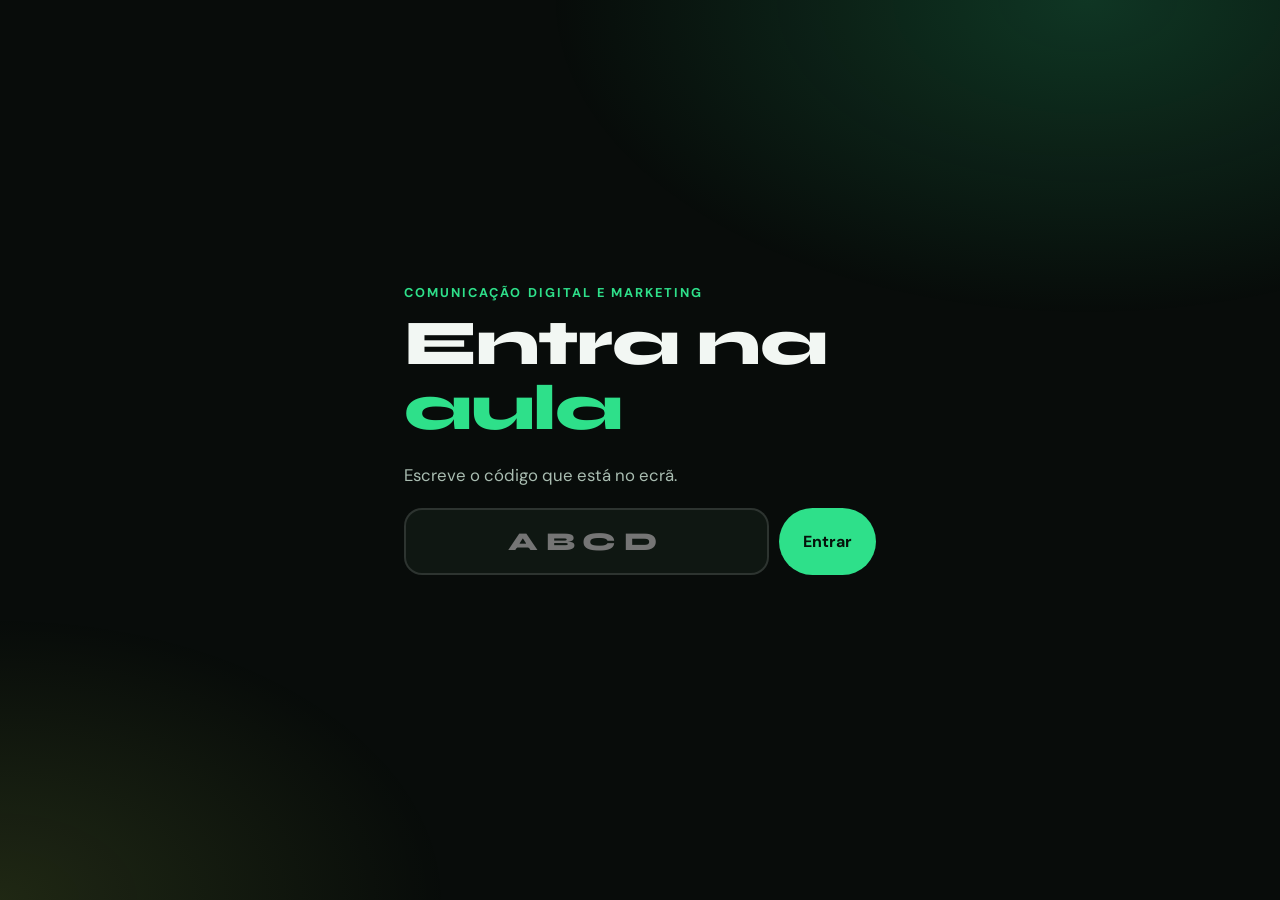
<file: index.html>
<!doctype html>
<html lang="pt-PT"><head><meta charset="utf-8">
<meta name="viewport" content="width=device-width,initial-scale=1,viewport-fit=cover">
<title>Aula · Comunicação Digital e Marketing</title>
<meta name="theme-color" content="#080C0A">
<link rel="preconnect" href="https://fonts.googleapis.com"><link rel="preconnect" href="https://fonts.gstatic.com" crossorigin>
<link href="https://fonts.googleapis.com/css2?family=DM+Sans:wght@400;500;700&family=Syne:wght@700;800&display=swap" rel="stylesheet">
<link rel="stylesheet" href="app.css">
</head><body>
<div class="glow"></div>
<div class="land">
 <div class="rise"><p class="sub" style="text-transform:uppercase;letter-spacing:.16em;font-weight:700;font-size:.8rem;color:var(--coral)">Comunicação Digital e Marketing</p>
 <h1 style="margin-top:10px">Entra na <em>aula</em></h1></div>
 <p class="rise" style="animation-delay:.1s">Escreve o código que está no ecrã.</p>
 <form class="codein rise" style="animation-delay:.2s" id="f"><input id="c" maxlength="4" placeholder="ABCD" autocomplete="off" autocapitalize="characters" inputmode="text"><button class="btn" type="submit">Entrar</button></form>
 <div class="err" id="er"></div>
</div>
<script>
const f=document.getElementById('f'),c=document.getElementById('c');
f.onsubmit=e=>{e.preventDefault();const v=c.value.toUpperCase().replace(/[^A-Z0-9]/g,'');if(v.length<4){document.getElementById('er').textContent='O código tem 4 letras.';return}location.href='jogar.html?c='+v};
</script>
</body></html>
</file>
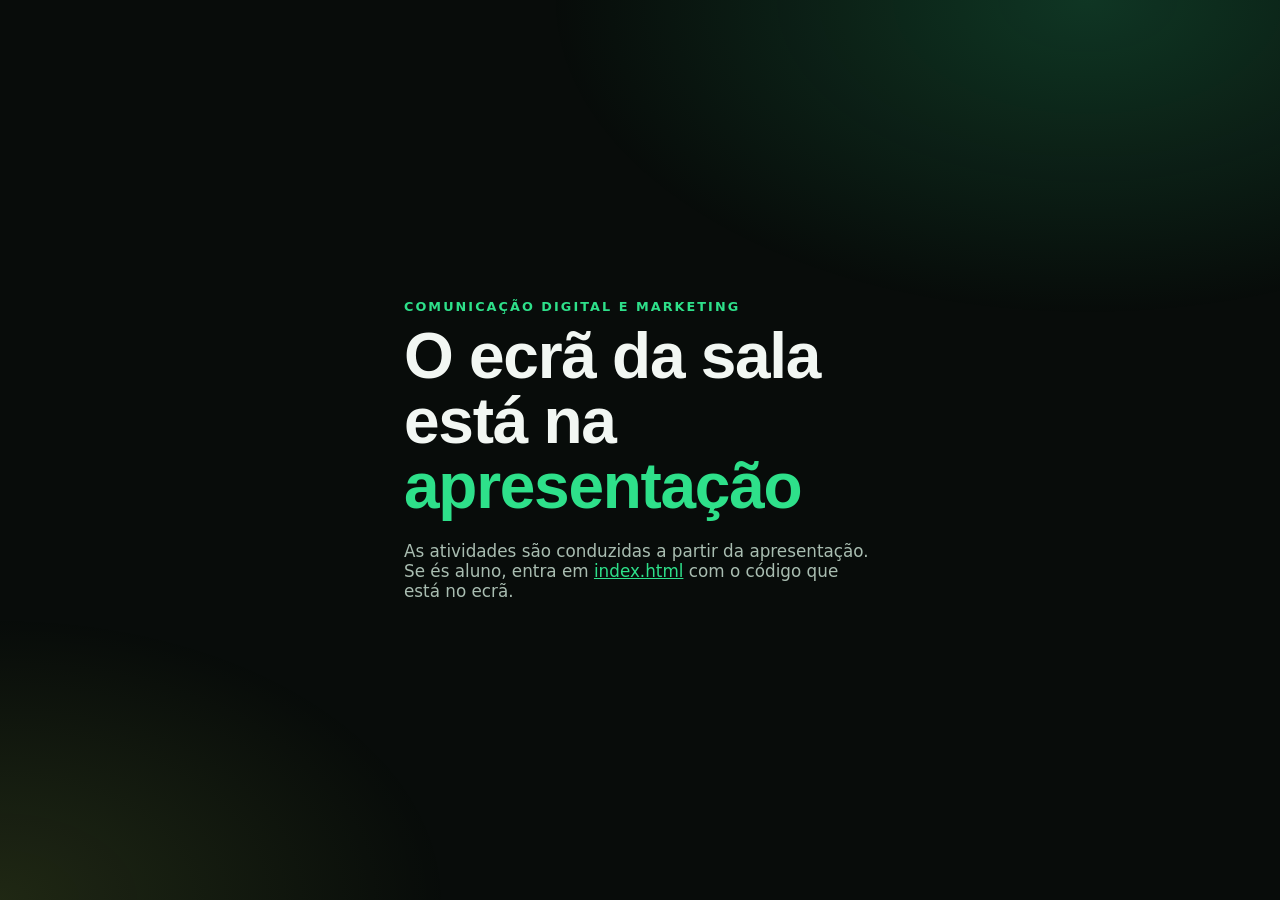
<file: ecra.html>
<!doctype html>
<html lang="pt-PT"><head><meta charset="utf-8">
<meta name="viewport" content="width=device-width,initial-scale=1">
<title>Aula · Ecrã</title>
<meta name="theme-color" content="#080C0A">
<link rel="stylesheet" href="app.css">
</head><body>
<div class="glow"></div>
<div class="land">
 <div class="rise"><p class="sub" style="text-transform:uppercase;letter-spacing:.16em;font-weight:700;font-size:.8rem;color:var(--coral)">Comunicação Digital e Marketing</p>
 <h1 style="margin-top:10px">O ecrã da sala está na <em>apresentação</em></h1></div>
 <p class="rise" style="animation-delay:.1s">As atividades são conduzidas a partir da apresentação. Se és aluno, entra em <a href="index.html" style="color:var(--coral)">index.html</a> com o código que está no ecrã.</p>
</div>
</body></html>
</file>
<file: app.css>
:root{--bg:#080C0A;--bg2:#0F1712;--bg3:#18241D;--ink:#F2F7F3;--mut:#A9BDB1;--coral:#2EE08A;--violet:#A8F0C8;--amber:#C8F560;--mint:#7BE8B0;--pink:#5FD4C4;--line:rgba(242,247,243,.13);--r:22px}
*{box-sizing:border-box;margin:0;padding:0;-webkit-tap-highlight-color:transparent}
html,body{height:100%}
body{background:var(--bg);color:var(--ink);font-family:'DM Sans',system-ui,sans-serif;overflow-x:hidden}
h1,h2,h3,.disp{font-family:'Syne','DM Sans',sans-serif;font-weight:800;letter-spacing:-.02em;line-height:1.02}
button{font:inherit;color:inherit;cursor:pointer;border:0;background:none}
input,textarea{font:inherit;color:inherit}
.glow{position:fixed;inset:0;pointer-events:none;background:radial-gradient(60% 50% at 85% 0%,rgba(46,224,138,.20),transparent 70%),radial-gradient(50% 45% at 0% 100%,rgba(200,245,96,.12),transparent 70%);z-index:0}
.btn{display:inline-flex;align-items:center;justify-content:center;gap:.5em;padding:.9em 1.5em;border-radius:999px;background:var(--coral);color:#06120B;font-weight:700;transition:transform .15s,filter .15s}
.btn:active{transform:scale(.96)}
.btn.ghost{background:var(--bg3);color:var(--ink);border:1px solid var(--line)}
.btn[disabled]{opacity:.4;pointer-events:none}
.chip{display:inline-flex;align-items:center;gap:.4em;padding:.35em .8em;border-radius:999px;font-size:.85em;font-weight:600;background:var(--bg3);border:1px solid var(--line);color:var(--mut)}
.chip.ok{background:rgba(46,224,138,.16);border-color:rgba(46,224,138,.5);color:var(--mint)}
.chip.no{opacity:.75}
@keyframes pop{0%{transform:scale(.6);opacity:0}70%{transform:scale(1.06)}100%{transform:scale(1);opacity:1}}
@keyframes rise{from{transform:translateY(24px);opacity:0}to{transform:none;opacity:1}}
@keyframes pulse{0%,100%{opacity:1}50%{opacity:.45}}
.pop{animation:pop .45s cubic-bezier(.2,1.4,.4,1) both}
.rise{animation:rise .5s cubic-bezier(.2,.8,.2,1) both}

/* ---------- Landing ---------- */
.land{position:relative;z-index:1;min-height:100%;display:flex;flex-direction:column;justify-content:center;padding:32px 24px;max-width:520px;margin:0 auto;gap:22px}
.land h1{font-size:clamp(38px,11vw,64px)}
.land h1 em{font-style:normal;color:var(--coral)}
.land p{color:var(--mut);font-size:1.05rem}
.codein{display:flex;gap:10px}
.codein input{flex:1;min-width:0;background:var(--bg2);border:2px solid var(--line);border-radius:18px;padding:16px 18px;font-size:1.6rem;font-family:'Syne';font-weight:800;letter-spacing:.3em;text-transform:uppercase;text-align:center;outline:none}
.codein input:focus{border-color:var(--violet)}
.land a.t{color:var(--mut);font-size:.9rem;text-decoration:underline}

/* ---------- Telemóvel ---------- */
.ph{position:relative;z-index:1;min-height:100dvh;display:flex;flex-direction:column;max-width:560px;margin:0 auto}
.ph-top{display:flex;align-items:center;justify-content:space-between;gap:10px;padding:14px 18px;border-bottom:1px solid var(--line);background:rgba(14,13,20,.85);backdrop-filter:blur(8px);position:sticky;top:0;z-index:5}
.ph-top .who{display:flex;align-items:center;gap:10px;font-weight:700;min-width:0}
.ph-top .who span.n{overflow:hidden;text-overflow:ellipsis;white-space:nowrap}
.dot{width:14px;height:14px;border-radius:50%;flex:none}
.ph-top .sc{font-family:'Syne';font-weight:800;color:var(--amber)}
.ph-top .conn{width:8px;height:8px;border-radius:50%;background:var(--mint)}
.ph-top .conn.off{background:#E8735A;animation:pulse 1s infinite}
.ph-main{flex:1;padding:22px 18px 40px;display:flex;flex-direction:column;gap:18px}
.ph h2{font-size:clamp(26px,7.5vw,38px)}
.ph .sub{color:var(--mut)}
.card{background:var(--bg2);border:1px solid var(--line);border-radius:var(--r);padding:18px}
.center{display:flex;flex-direction:column;align-items:center;justify-content:center;text-align:center;gap:14px;flex:1}
.bigdot{width:84px;height:84px;border-radius:50%;animation:pulse 1.6s infinite}
.join{display:flex;flex-direction:column;gap:14px;margin-top:20px}
.join input{background:var(--bg2);border:2px solid var(--line);border-radius:18px;padding:16px 18px;font-size:1.2rem;outline:none}
.join input:focus{border-color:var(--violet)}
.err{color:#FF8A70;font-weight:600;min-height:1.2em}
.opts{display:grid;grid-template-columns:1fr 1fr;gap:12px}
.opt{border-radius:20px;padding:18px 14px;min-height:112px;font-weight:700;font-size:1.02rem;text-align:left;display:flex;align-items:flex-end;color:#06120B;transition:transform .12s,opacity .2s,filter .2s}
.opt:active{transform:scale(.96)}
.opt.c0{background:var(--coral)}.opt.c1{background:var(--violet)}.opt.c2{background:var(--amber)}.opt.c3{background:var(--mint)}
.opt.dim{opacity:.28;pointer-events:none}.opt.sel{outline:4px solid #fff;outline-offset:2px}
.tbar{height:8px;border-radius:99px;background:var(--bg3);overflow:hidden}
.tbar i{display:block;height:100%;background:linear-gradient(90deg,var(--coral),var(--amber));transform-origin:left}
.verdict{border-radius:var(--r);padding:22px;text-align:center}
.verdict.ok{background:rgba(46,224,138,.16);border:1px solid rgba(46,224,138,.5)}
.verdict.no{background:rgba(255,107,74,.14);border:1px solid rgba(255,107,74,.5)}
.verdict b{font-family:'Syne';font-size:2rem;display:block}
.brief{display:grid;gap:10px}
.brief .row{display:flex;flex-direction:column;gap:2px;padding:14px 16px;border-radius:18px;background:var(--bg3);border-left:6px solid var(--c)}
.brief .row small{color:var(--mut);text-transform:uppercase;letter-spacing:.12em;font-size:.7rem;font-weight:700}
.brief .row span{font-family:'Syne';font-weight:700;font-size:1.25rem}
textarea.ta{width:100%;min-height:130px;background:var(--bg2);border:2px solid var(--line);border-radius:18px;padding:14px 16px;font-size:1.05rem;resize:none;outline:none}
textarea.ta:focus{border-color:var(--violet)}
.chips{display:flex;flex-wrap:wrap;gap:8px}
/* arrastar */
.sortl{display:flex;flex-direction:column;gap:8px;touch-action:pan-y}
.si{display:flex;align-items:center;gap:12px;background:var(--bg2);border:1px solid var(--line);border-radius:16px;padding:12px 14px;font-size:.96rem;line-height:1.3;position:relative;user-select:none;-webkit-user-select:none}
.si .h{touch-action:none;cursor:grab;padding:8px 6px;color:var(--mut);font-size:1.2rem;line-height:1;letter-spacing:-.15em}
.si.drag{position:fixed;z-index:50;box-shadow:0 18px 40px rgba(0,0,0,.5);border-color:var(--violet);pointer-events:none;background:var(--bg3)}
.si.ph0{opacity:.25}
.dcard{touch-action:none;user-select:none;-webkit-user-select:none;background:var(--bg3);border:2px solid var(--violet);border-radius:22px;padding:26px 18px;text-align:center;font-family:'Syne';font-weight:700;font-size:1.35rem;line-height:1.15;cursor:grab;position:relative;z-index:10}
.dcard.drag{position:fixed;z-index:60;width:min(80vw,320px);pointer-events:none;box-shadow:0 20px 40px rgba(0,0,0,.5)}
.bks{display:grid;grid-template-columns:repeat(3,1fr);gap:10px}
.bk{border-radius:20px;padding:22px 6px;text-align:center;font-family:'Syne';font-weight:800;font-size:1.05rem;color:#06120B;border:3px solid transparent;transition:transform .12s,border-color .12s}
.bk.hov{transform:scale(1.07);border-color:#fff}
.prog{color:var(--mut);font-weight:600;text-align:center}
.vote{display:block;width:100%;text-align:left;background:var(--bg2);border:2px solid var(--line);border-radius:18px;padding:16px;font-size:1.05rem;line-height:1.35}
.vote.sel{border-color:var(--mint);background:rgba(46,224,138,.12)}
.vote small{display:block;color:var(--mut);margin-top:6px}

/* ---------- Ecrã (projetor) ---------- */
.stage{position:relative;z-index:1;height:100vh;display:flex;flex-direction:column;overflow:hidden}
.s-top{display:flex;align-items:center;justify-content:space-between;padding:1.6vh 3vw;gap:2vw;flex:none}
.brand{font-family:'Syne';font-weight:800;font-size:1.8vh;letter-spacing:.14em;text-transform:uppercase;color:var(--mut)}
.join-pill{display:flex;align-items:center;gap:1.2vw;background:var(--bg2);border:1px solid var(--line);border-radius:999px;padding:.9vh 1.6vw;font-size:2vh}
.join-pill b{font-family:'Syne';font-size:3vh;letter-spacing:.14em;color:var(--amber)}
.join-pill span{color:var(--mut)}
.s-body{flex:1;min-height:0;padding:1vh 4vw 2vh;display:flex;flex-direction:column;position:relative}
.s-bar{flex:none;display:flex;align-items:center;gap:1vw;padding:1.4vh 2vw;background:rgba(8,12,10,.92);border-top:1px solid var(--line);overflow-x:auto}
.s-bar .nav{display:flex;gap:.6vw;flex:1;overflow-x:auto;scrollbar-width:none}
.s-bar .nav::-webkit-scrollbar{display:none}
.nv{white-space:nowrap;padding:1vh 1.2vw;border-radius:999px;font-size:1.9vh;font-weight:600;color:var(--mut);background:var(--bg3);border:1px solid var(--line)}
.nv.on{background:var(--violet);color:#06120B;border-color:var(--violet)}
.s-bar .btn{font-size:2.2vh;flex:none}
.eyebrow{font-family:'Syne';font-weight:700;letter-spacing:.18em;text-transform:uppercase;font-size:2vh;color:var(--coral)}
.s-body h1{font-size:6.4vh;max-width:75vw}
.s-body h2{font-size:5vh}
.lobby{flex:1;display:grid;grid-template-columns:1fr 1.25fr;gap:4vw;align-items:center;min-height:0}
.lobby .qr{background:#fff;border-radius:3vh;padding:2vh;aspect-ratio:1;max-height:56vh;justify-self:center;width:min(100%,56vh)}
.lobby .qr svg{width:100%;height:100%;display:block}
.codebig{font-family:'Syne';font-weight:800;font-size:11vh;letter-spacing:.12em;color:var(--amber);line-height:1}
.plist{display:flex;flex-wrap:wrap;gap:1.2vh 1vw;align-content:flex-start;max-height:36vh;overflow:hidden}
.pl{display:flex;align-items:center;gap:.7vw;background:var(--bg2);border:1px solid var(--line);border-radius:999px;padding:.8vh 1.3vw .8vh .9vw;font-size:2.4vh;font-weight:600}
.pl i{width:1.6vh;height:1.6vh;border-radius:50%;display:block}
.qbig{font-family:'Syne';font-weight:800;font-size:5.4vh;line-height:1.1;max-width:78vw;margin-bottom:3vh}
.qgrid{display:grid;grid-template-columns:1fr 1fr;gap:1.6vh 1.6vw;margin-top:2vh}
.qo{border-radius:2.4vh;padding:3vh 2vw;font-size:3.2vh;font-weight:700;color:#06120B;display:flex;justify-content:space-between;align-items:center;gap:1vw;position:relative;overflow:hidden;transition:opacity .4s,transform .4s}
.qo.c0{background:var(--coral)}.qo.c1{background:var(--violet)}.qo.c2{background:var(--amber)}.qo.c3{background:var(--mint)}
.qo.dim{opacity:.2}.qo.right{transform:scale(1.03);box-shadow:0 0 0 .6vh #fff}
.qo .cnt{font-family:'Syne';font-size:3.6vh;font-weight:800}
.tl{height:1.2vh;background:var(--bg3);border-radius:99px;overflow:hidden;margin:0 0 3vh}
.tl i{display:block;height:100%;background:linear-gradient(90deg,var(--coral),var(--amber));width:100%}
.meta{display:flex;gap:2vw;align-items:center;margin-bottom:2vh;font-size:2.4vh;color:var(--mut)}
.why{font-size:2.6vh;color:var(--ink);background:var(--bg2);border-left:.8vh solid var(--mint);border-radius:2vh;padding:2vh 2vw;margin-top:2vh;max-width:80vw}
.board{display:flex;flex-direction:column;gap:1.2vh;max-width:62vw}
.brow{display:grid;grid-template-columns:3.4vw 1fr 8vw;align-items:center;gap:1.4vw;font-size:3vh;font-weight:700}
.brow .rk{font-family:'Syne';color:var(--mut);font-size:3.4vh}
.brow .bar{position:relative;height:5.4vh;border-radius:1.6vh;background:var(--bg2);overflow:hidden}
.brow .bar i{position:absolute;inset:0 auto 0 0;border-radius:1.6vh;transition:width 1s cubic-bezier(.2,.8,.2,1)}
.brow .bar b{position:absolute;left:1.2vw;top:50%;transform:translateY(-50%);color:#06120B;mix-blend-mode:normal;white-space:nowrap}
.brow .pt{font-family:'Syne';text-align:right;color:var(--amber)}
.rankov{position:absolute;inset:0;background:#0E0D14;z-index:20;padding:5vh 5vw;display:flex;flex-direction:column;gap:3vh}
.tiles{display:grid;grid-template-columns:repeat(auto-fill,minmax(26vw,1fr));gap:1.6vh 1.4vw;align-content:start;overflow:auto;padding:.5vh}
.tile{background:var(--bg2);border:1px solid var(--line);border-radius:2.2vh;padding:2vh 1.4vw;display:flex;flex-direction:column;gap:1.2vh;font-size:2.4vh;line-height:1.25}
.tile .nm{display:flex;align-items:center;gap:.7vw;font-weight:700;color:var(--mut);font-size:2vh}
.tile .tx{font-size:2.5vh}
.tile.win{border-color:var(--amber);box-shadow:0 0 0 .5vh rgba(255,176,46,.3)}
.tile .chip{font-size:1.7vh}
.tile .vb{height:1vh;border-radius:9px;background:var(--bg3);overflow:hidden}
.tile .vb i{display:block;height:100%;background:var(--mint);transition:width .8s}
.cloud{flex:1;display:flex;flex-wrap:wrap;align-content:center;justify-content:center;gap:1vh 2vw;padding:2vh}
.cloud span{font-family:'Syne';font-weight:800;line-height:1;transition:font-size .5s;animation:pop .5s both}
.briefs{display:grid;grid-template-columns:repeat(auto-fill,minmax(27vw,1fr));gap:1.6vh 1.4vw;overflow:auto;align-content:start}
.bcard{background:var(--bg2);border:1px solid var(--line);border-radius:2.4vh;padding:2vh 1.4vw;display:flex;flex-direction:column;gap:.8vh}
.bcard .nm{font-weight:700;display:flex;gap:.7vw;align-items:center;color:var(--mut);font-size:2vh}
.bcard .m{font-family:'Syne';font-weight:800;font-size:3.2vh}
.bcard .l{font-size:2.2vh;color:var(--ink)}.bcard .l small{color:var(--mut)}
.story{display:flex;flex-direction:column;gap:1.2vh;max-width:72vw}
.story .ln{display:flex;gap:1.4vw;align-items:center;background:var(--bg2);border-radius:2vh;padding:1.5vh 1.6vw;font-size:2.8vh;border-left:.8vh solid var(--violet)}
.story .ln b{font-family:'Syne';color:var(--violet);font-size:3vh;width:2.4vw}
.items3{display:grid;grid-template-columns:1fr 1fr;gap:1vh 1.6vw;margin-top:1vh}
.it3{display:flex;justify-content:space-between;gap:1vw;align-items:center;background:var(--bg2);border-radius:2vh;padding:1.5vh 1.4vw;font-size:2.4vh}
.it3 .tag{padding:.5vh 1vw;border-radius:999px;color:#06120B;font-weight:800;font-size:2vh;white-space:nowrap}
.prog3{display:flex;flex-wrap:wrap;gap:1vh 1vw;margin-top:2vh}
.pg{display:flex;align-items:center;gap:.7vw;font-size:2.2vh;background:var(--bg2);border-radius:999px;padding:.7vh 1.2vw .7vh .8vw;border:1px solid var(--line)}
.pg.done{border-color:var(--mint);color:var(--mint)}
.pg i{width:1.6vh;height:1.6vh;border-radius:50%}
.hugenum{font-family:'Syne';font-weight:800;font-size:14vh;line-height:1;color:var(--amber)}
.sidei{position:absolute;right:4vw;top:2vh;display:flex;gap:1vw;align-items:center;font-size:2.4vh;color:var(--mut)}
.sidei b{font-family:'Syne';color:var(--ink);font-size:4vh}
@media (max-width:800px){.lobby{grid-template-columns:1fr}}

.inqg .vb{height:1.1vh;border-radius:1vh;background:var(--line);overflow:hidden;margin-top:.5vh}
.inqg .vb i{display:block;height:100%;border-radius:1vh;background:var(--mint);transition:width .5s}

/* dentro da apresentação */
.emb .glow{display:none}
.fi{width:100%;background:var(--bg2);border:2px solid var(--line);border-radius:14px;padding:12px 14px;font-size:1rem;outline:none}
.fi:focus{border-color:var(--violet)}

/* votação por grupo */
.rrow{display:flex;flex-direction:column;gap:8px;padding:12px 0;border-bottom:1px solid var(--line)}
.rl2{display:flex;flex-direction:column;gap:2px}.rl2 b{font-size:1.02rem}.rl2 small{color:var(--mut);font-size:.82rem}
.rb{display:grid;grid-template-columns:repeat(5,1fr);gap:8px}
.rn{height:48px;border-radius:14px;background:var(--bg3);border:2px solid var(--line);color:var(--ink);font:800 1.15rem 'Syne',sans-serif;transition:transform .1s,background .15s}
.rn.sel{background:var(--coral);border-color:var(--coral);color:#06120B;transform:scale(1.06)}

/* ---------- workshop: formulário por passos e trabalho organizado ---------- */
.wsteps{display:flex;gap:6px}
.wsteps i{flex:1;height:6px;border-radius:3px;background:var(--bg3)}
.wsteps i.on{background:var(--coral)}
.wl{display:flex;align-items:center;gap:8px;margin:16px 0 6px;font-weight:700}
.wl em{font-style:normal;font-family:'Syne';font-weight:800;color:#06120B;background:var(--coral);width:24px;height:24px;border-radius:50%;display:inline-flex;align-items:center;justify-content:center;font-size:.8rem;flex:none}
.wopts{display:flex;flex-wrap:wrap;gap:8px;margin-bottom:8px}
.wop{padding:.5em .9em;border-radius:999px;background:var(--bg3);border:1px solid var(--line);font-size:.9rem;font-weight:600}
.wop.sel{background:var(--coral);border-color:var(--coral);color:#06120B}
.wnav{display:flex;gap:10px;margin-top:6px}
.wnav .btn{flex:1}
.wb{display:flex;flex-direction:column;gap:10px}
.wb-brief{display:grid;grid-template-columns:1fr 1fr;gap:8px}
.wb-brief span{background:var(--bg2);border:1px solid var(--line);border-radius:14px;padding:10px 12px;font-weight:700;font-size:.95rem;line-height:1.25}
.wb small{display:block;font-size:.68rem;letter-spacing:.12em;text-transform:uppercase;color:var(--coral);font-weight:700;margin-bottom:3px}
.wb-h{display:flex;align-items:center;gap:10px;font-family:'Syne';font-weight:800;font-size:1.3rem;margin-top:10px}
.wb-h b{width:32px;height:32px;border-radius:50%;background:var(--coral);color:#06120B;display:flex;align-items:center;justify-content:center;font-size:1rem;flex:none}
.wb-c{background:var(--bg2);border:1px solid var(--line);border-radius:18px;padding:14px 16px}
.wb-c p+small{margin-top:12px}
.wb-c strong{display:block;font-family:'Syne';font-size:1.2rem;margin-bottom:4px}
.wb-c p{font-size:1.05rem;line-height:1.4}
.wb-c q{display:block;font-family:'Syne';font-weight:800;font-size:1.3rem;line-height:1.25;quotes:'«' '»'}
.wb-sp{list-style:none;display:flex;flex-direction:column;gap:6px}
.wb-sp li{background:var(--bg2);border:1px solid var(--line);border-radius:14px;padding:10px 14px;font-size:1.02rem;line-height:1.4}
.wb-sp li small{display:inline;font-size:1rem;letter-spacing:0;text-transform:none;color:var(--amber)}
.wgr{display:flex;flex-direction:column;gap:10px}
.wgr div{border-bottom:1px solid var(--line);padding-bottom:10px}
.wgr div:last-child{border:0;padding:0}
.wgr small{display:block;color:var(--mut);font-size:.82rem;margin-top:3px;line-height:1.35}
.wres{display:grid;grid-template-columns:1fr auto;gap:10px 14px;align-items:baseline}
.wres b{font-family:'Syne';font-size:1.45rem}
</file>
